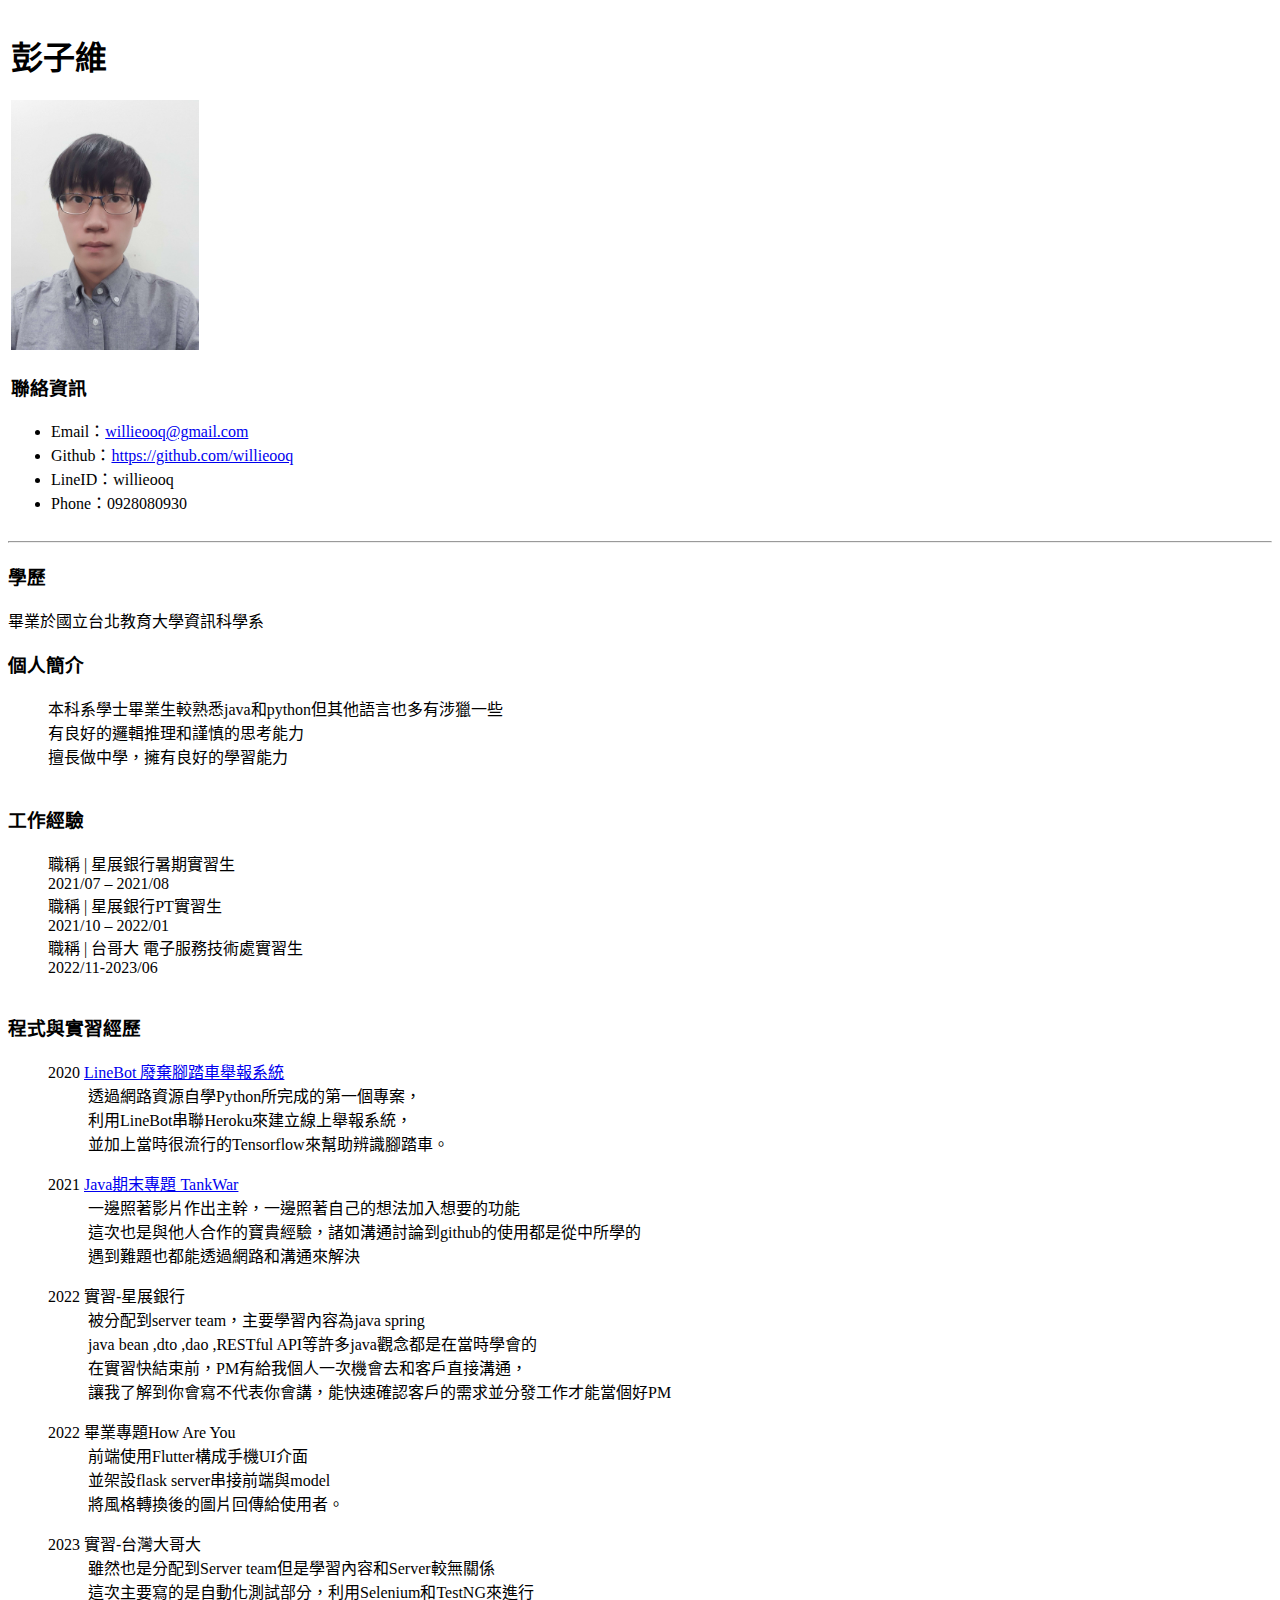
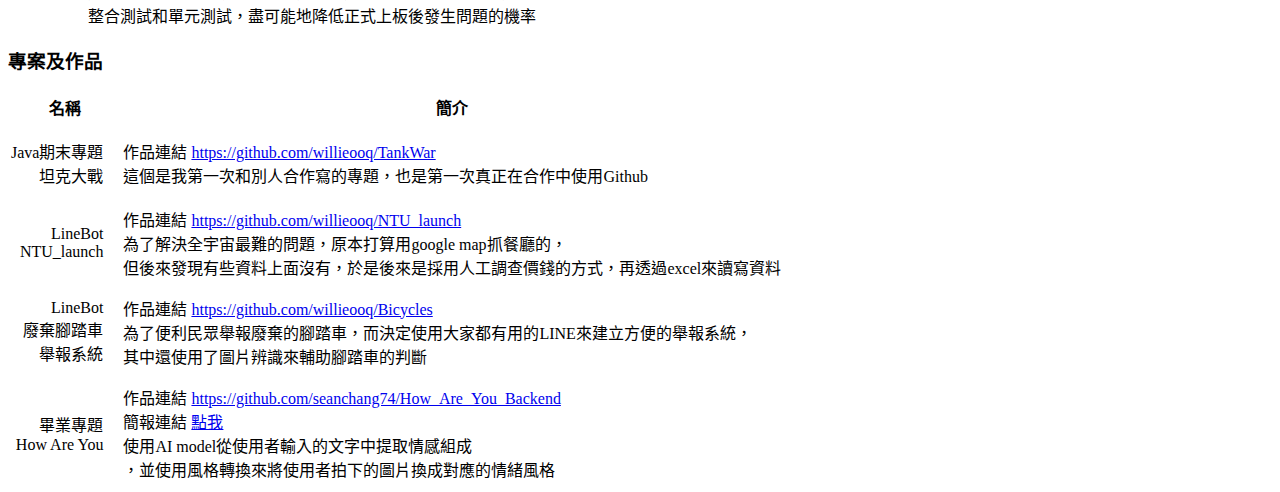
<file: index.html>
<!DOCTYPE html>
<html lang="zh-TW">
  <head>
    <meta charset="UTF-8" />
    <meta name="viewport" content="width=device-width, initial-scale=1.0" />
    <title>Willie's Personal Site</title>
    <link rel="stylesheet" type="text/css" href="index.css" />
  </head>
  <body>
    <table>
      <tr>
        <td>
          <h1>彭子維</h1>
          <img src="images/head.jpg" height="250" />
          <!-- <p><a href="index.html">English version</a></p> -->
          <h3>聯絡資訊</h3>
          <ul>
            <li>
              Email：<a href="mailto:willieooq@gmail.com"
                >willieooq@gmail.com</a
              >
            </li>
            <li>
              Github：<a href="https://github.com/willieooq"
                >https://github.com/willieooq</a
              >
            </li>
            <li>LineID：willieooq</li>
            <li>Phone：0928080930</li>
          </ul>
        </td>
      </tr>
    </table>

    <hr />
    <h3>學歷</h3>
    畢業於國立台北教育大學資訊科學系

    <h3>個人簡介</h3>
    <pre>
          本科系學士畢業生較熟悉java和python但其他語言也多有涉獵一些
          有良好的邏輯推理和謹慎的思考能力
          擅長做中學，擁有良好的學習能力
    </pre>
    <h3>工作經驗</h3>
    <pre>
          職稱 | 星展銀行暑期實習生
          2021/07 – 2021/08
          職稱 | 星展銀行PT實習生
          2021/10 – 2022/01
          職稱 | 台哥大 電子服務技術處實習生
          2022/11-2023/06
    </pre>
    <h3>程式與實習經歷</h3>
    <ul>
      <pre>2020 <a href="https://github.com/willieooq/Bicycles">LineBot 廢棄腳踏車舉報系統</a>
          透過網路資源自學Python所完成的第一個專案，
          利用LineBot串聯Heroku來建立線上舉報系統，
          並加上當時很流行的Tensorflow來幫助辨識腳踏車。</pre>
      <pre>2021 <a href="https://github.com/willieooq/TankWar">Java期末專題 TankWar</a>
          一邊照著影片作出主幹，一邊照著自己的想法加入想要的功能
          這次也是與他人合作的寶貴經驗，諸如溝通討論到github的使用都是從中所學的
          遇到難題也都能透過網路和溝通來解決</pre>
      <pre>
2022 實習-星展銀行
          被分配到server team，主要學習內容為java spring
          java bean ,dto ,dao ,RESTful API等許多java觀念都是在當時學會的 
          在實習快結束前，PM有給我個人一次機會去和客戶直接溝通，
          讓我了解到你會寫不代表你會講，能快速確認客戶的需求並分發工作才能當個好PM</pre
      >
      <pre>
2022 畢業專題How Are You
          前端使用Flutter構成手機UI介面
          並架設flask server串接前端與model
          將風格轉換後的圖片回傳給使用者。</pre
      >
      <pre>
2023 實習-台灣大哥大
          雖然也是分配到Server team但是學習內容和Server較無關係
          這次主要寫的是自動化測試部分，利用Selenium和TestNG來進行
          整合測試和單元測試，盡可能地降低正式上板後發生問題的機率</pre
      >
    </ul>
    <h3>專案及作品</h3>
    <table>
      <thead>
        <th>名稱</th>
        <th>簡介</th>
      </thead>
      <tbody>
        <tr>
          <td style="text-align: right">
            <pre>Java期末專題    <br>坦克大戰    </pre>
          </td>
          <td>
            作品連結
            <a href="https://github.com/willieooq/TankWar"
              >https://github.com/willieooq/TankWar</a
            ><br />
            這個是我第一次和別人合作寫的專題，也是第一次真正在合作中使用Github
          </td>
        </tr>
        <tr>
          <td style="text-align: right">
            <pre>LineBot    <br>NTU_launch    </pre>
          </td>
          <td>
            作品連結
            <a href="https://github.com/willieooq/NTU_launch"
              >https://github.com/willieooq/NTU_launch</a
            ><br />
            為了解決全宇宙最難的問題，原本打算用google map抓餐廳的，<br />
            但後來發現有些資料上面沒有，於是後來是採用人工調查價錢的方式，再透過excel來讀寫資料
          </td>
        </tr>
        <td style="text-align: right">
          <pre>LineBot    <br>廢棄腳踏車    <br>舉報系統    </pre>
        </td>
        <td>
          作品連結
          <a href="https://github.com/willieooq/Bicycles"
            >https://github.com/willieooq/Bicycles</a
          ><br />
          為了便利民眾舉報廢棄的腳踏車，而決定使用大家都有用的LINE來建立方便的舉報系統，<br />
          其中還使用了圖片辨識來輔助腳踏車的判斷
        </td>

        <td>
          <tr>
            <td style="text-align: right">
              <pre>畢業專題    <br>How Are You    </pre>
            </td>
            <td>
              作品連結
              <a href="https://github.com/seanchang74/How_Are_You_Backend"
                >https://github.com/seanchang74/How_Are_You_Backend</a
              ><br />
              簡報連結
              <a
                href="https://www.canva.com/design/DAFSw4BGxg8/jMHqPqXv83535WT89XUnVg/view?utm_content=DAFSw4BGxg8&utm_campaign=designshare&utm_medium=link&utm_source=publishsharelink#2"
                >點我</a
              ><br />
              使用AI model從使用者輸入的文字中提取情感組成<br />，並使用風格轉換來將使用者拍下的圖片換成對應的情緒風格
              <br />
            </td>

            <td></td>
          </tr>
        </td>
      </tbody>
    </table>
  </body>
</html>
</file>
<file: index.css>
body{font-family:微軟正黑體!important;}
pre{font-family:微軟正黑體!important;}
</file>
